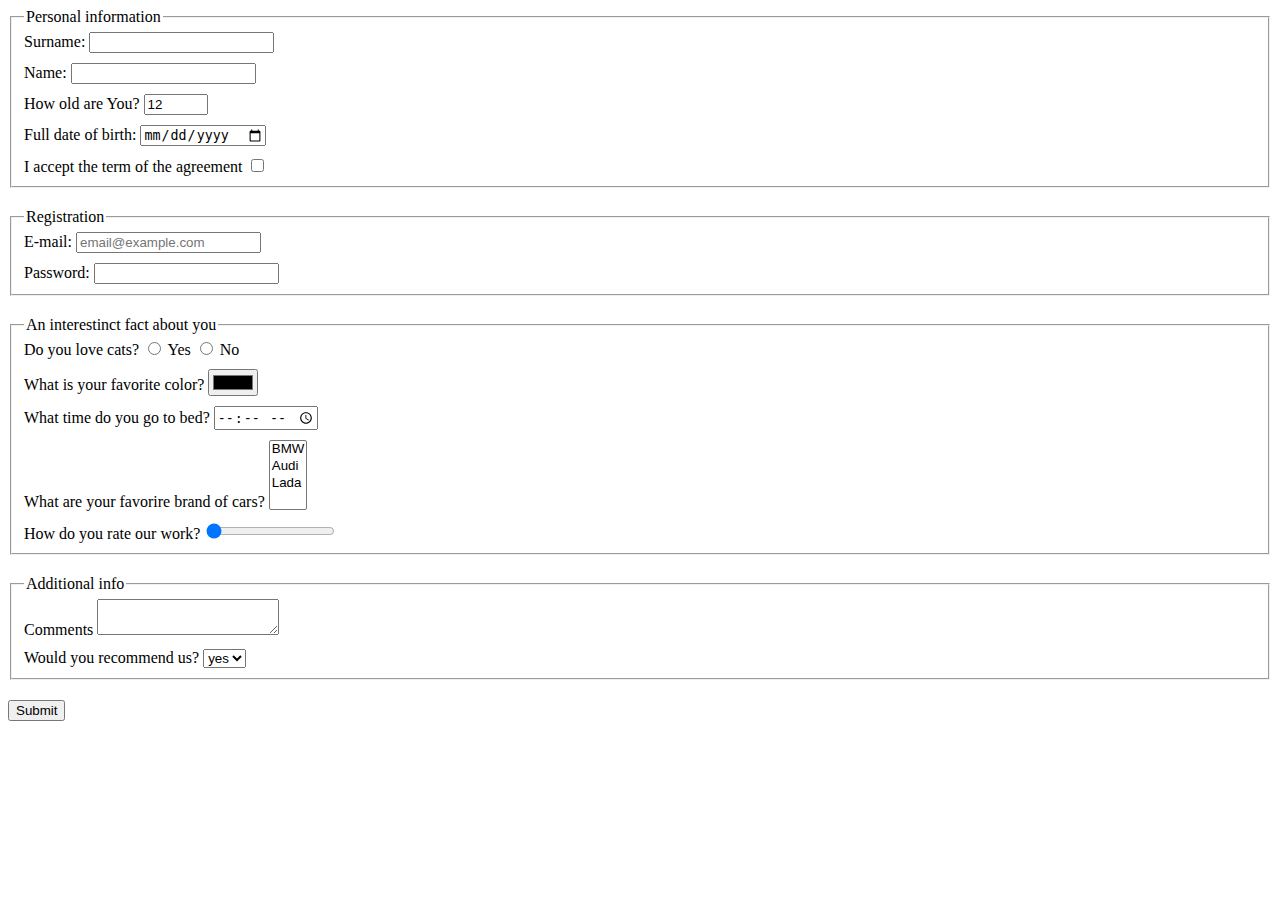
<file: index.html>
<!doctype html><html lang="en"><head><meta charset="UTF-8"><meta name="viewport" content="width=device-width, user-scalable=no, initial-scale=1.0, maximum-scale=1.0, minimum-scale=1.0"><meta http-equiv="X-UA-Compatible" content="ie=edge"><title>HTML Form</title><link rel="stylesheet" href="style.50711b8b.css"></head><body> <script type="text/javascript" src="main.e97352c4.js"></script> <form action="https://mate-academy-form-lesson.herokuapp.com/create-application" method="post"> <fieldset class="form-group"> <legend>Personal information</legend> <label class="form-field"> Surname: <input type="text" name="surname" autocomplete="off" required> </label> <label class="form-field"> Name: <input type="text" name="name" autocomplete="off" required> </label> <label class="form-field"> How old are You? <input type="number" maxlength="4" name="age" value="12" min="1" max="100" required> </label> <label class="form-field"> Full date of birth: <input type="date" name="dayOfBirth" required> </label> <label class="form-field" name="term"> I accept the term of the agreement <input type="checkbox" name="termOfAgreement" required> </label> </fieldset> <fieldset class="form-group"> <legend>Registration</legend> <label class="form-field"> E-mail: <input type="email" name="email" placeholder="email@example.com" required> </label> <label class="form-field"> Password: <input type="password" name="password" required> </label> </fieldset> <fieldset class="form-group"> <legend>An interestinct fact about you</legend> <div class="form-field"> Do you love cats? <label> <input type="radio" name="DoYouLoVeCats" value="yes"> Yes </label> <label> <input type="radio" name="DoYouLoVeCats" value="no"> No </label> </div> <label class="form-field"> What is your favorite color? <input type="color" name="color" required> </label> <label class="form-field"> What time do you go to bed? <input type="time" name="time" required> </label> <label class="form-field"> What are your favorire brand of cars? <select class="selection" name="car" multiple> <option value="BMW">BMW</option> <option value="Audi">Audi</option> <option value="Lada">Lada</option> </select> </label> <label class="form-field"> How do you rate our work? <input type="range" name="rate" value="0"> </label> </fieldset> <fieldset class="form-group"> <legend>Additional info</legend> <label class="form-field"> Comments <textarea name="comments" minlength="10" maxlength="200">
          </textarea> </label> <label class="form-field"> Would you recommend us? <select type="checkbox" name="recommend"> <option value="yes">yes</option> <option value="no">no</option> </select> </label> </fieldset> <button type="submit">Submit</button> </form> </body></html>
</file>
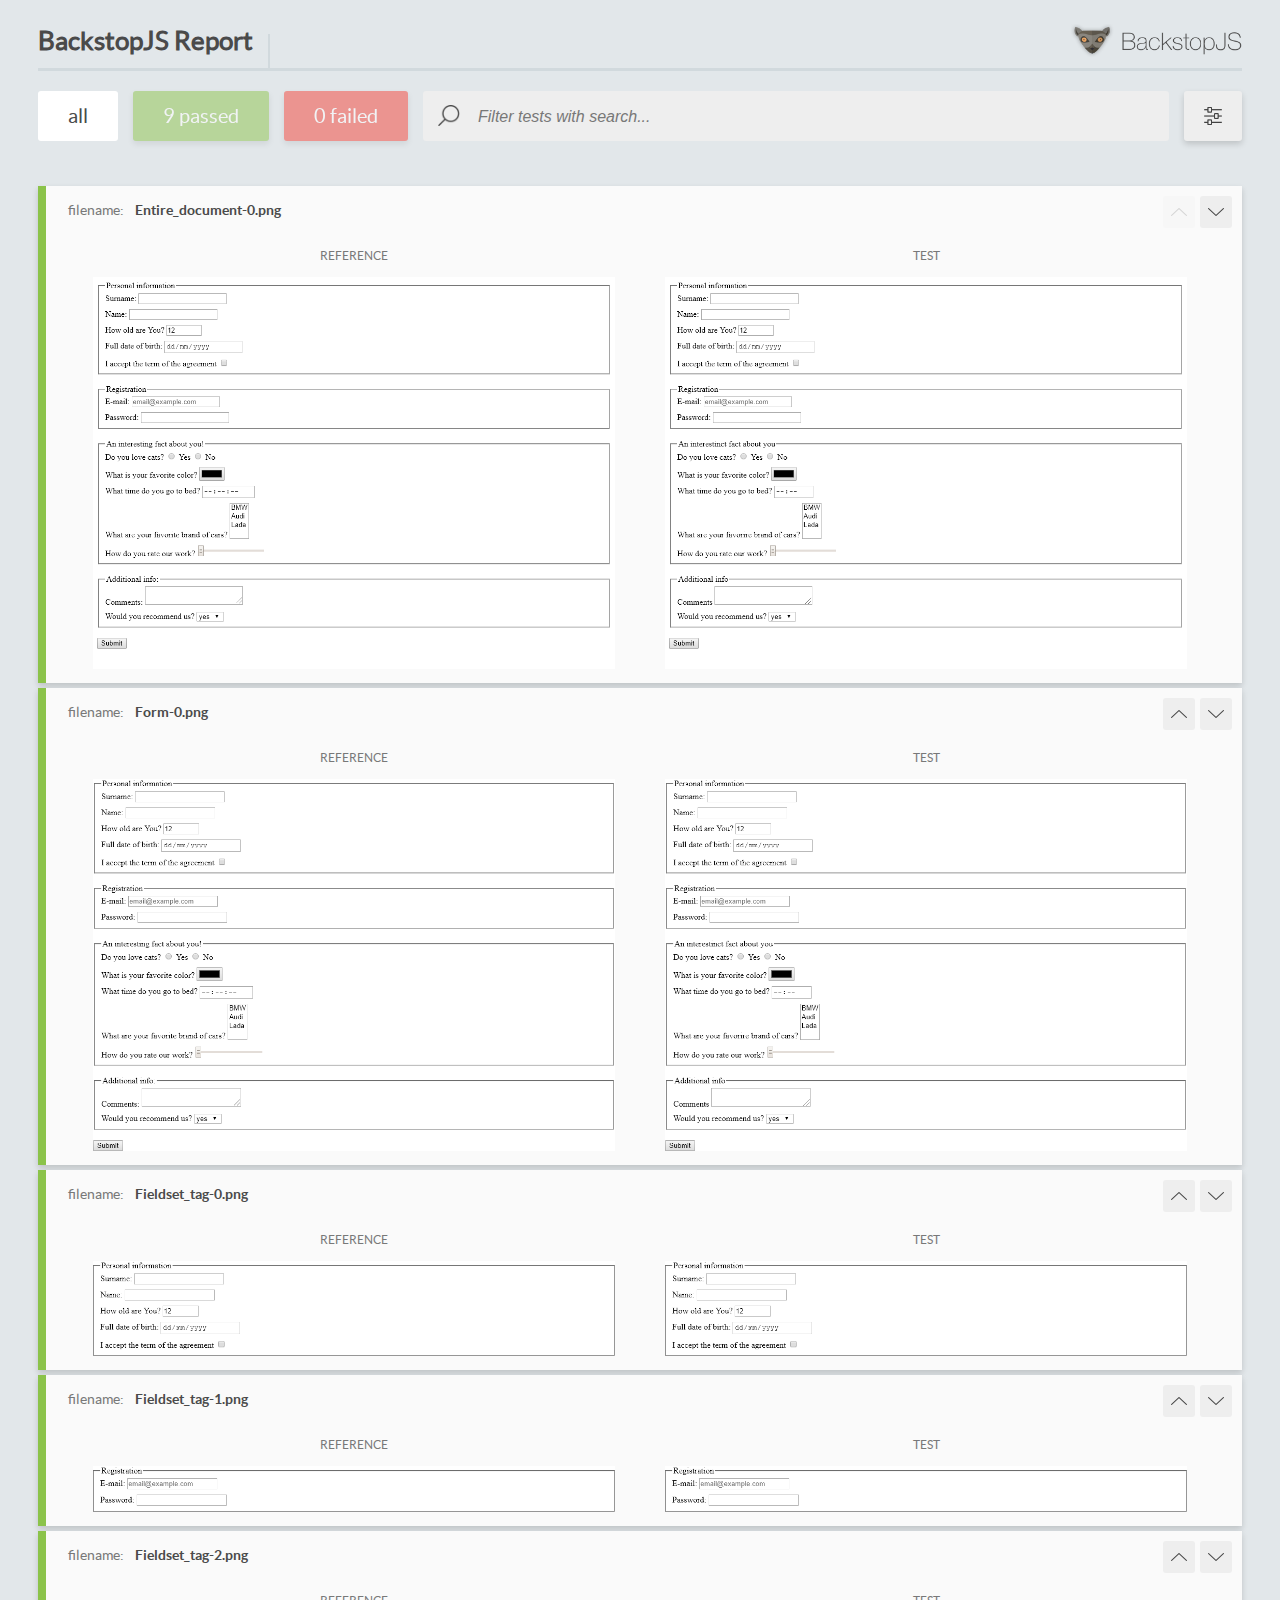
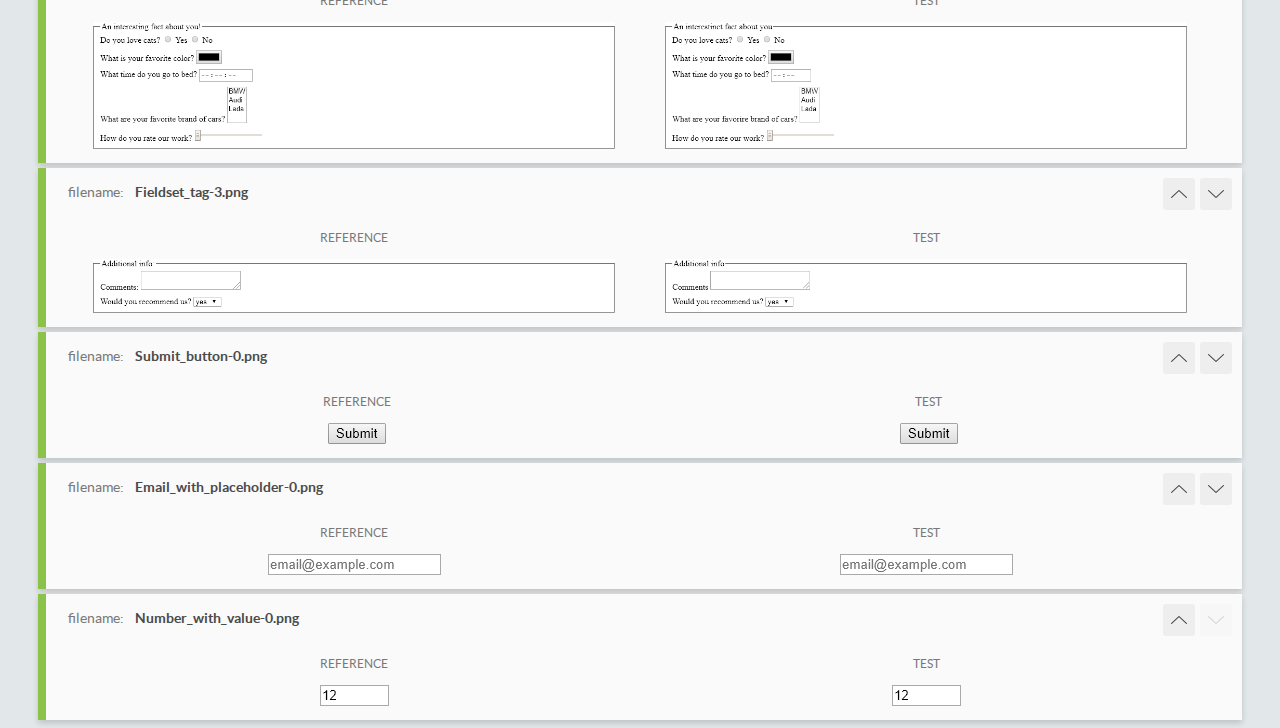
<file: report/html_report/index.html>
<!DOCTYPE html>
<html>
  <head>
    <meta charset="utf-8">
    <title>BackstopJS Report</title>

    <style>
      @font-face {
          font-family: 'latoregular';
          src: url('./assets/fonts/lato-regular-webfont.woff2') format('woff2'),
              url('./assets/fonts/lato-regular-webfont.woff') format('woff');
          font-weight: 400;
          font-style: normal;
      }
      @font-face {
          font-family: 'latobold';
          src: url('./assets/fonts/lato-bold-webfont.woff2') format('woff2'),
              url('./assets/fonts/lato-bold-webfont.woff') format('woff');
          font-weight: 700;
          font-style: normal;
      }

      .ReactModal__Body--open {
          overflow: hidden;
      }
      .ReactModal__Body--open .header {
        display: none;
      }

    </style>
  </head>
  <body style="background-color: #E2E7EA">
    <div id="root">

    </div>
    <script type="text/javascript">
      function report (report) { // eslint-disable-line no-unused-vars
        window.tests = report;
      }
    </script>
    <script type="text/javascript" src="config.js"></script>
    <script type="text/javascript" src="index_bundle.js"></script>
  </body>
</html>
</file>
<file: style.50711b8b.css>
.form-field{display:block;margin-bottom:10px}.selection{overflow:hidden}.form-group{margin-bottom:20px;padding-bottom:0}
/*# sourceMappingURL=style.50711b8b.css.map */
</file>
